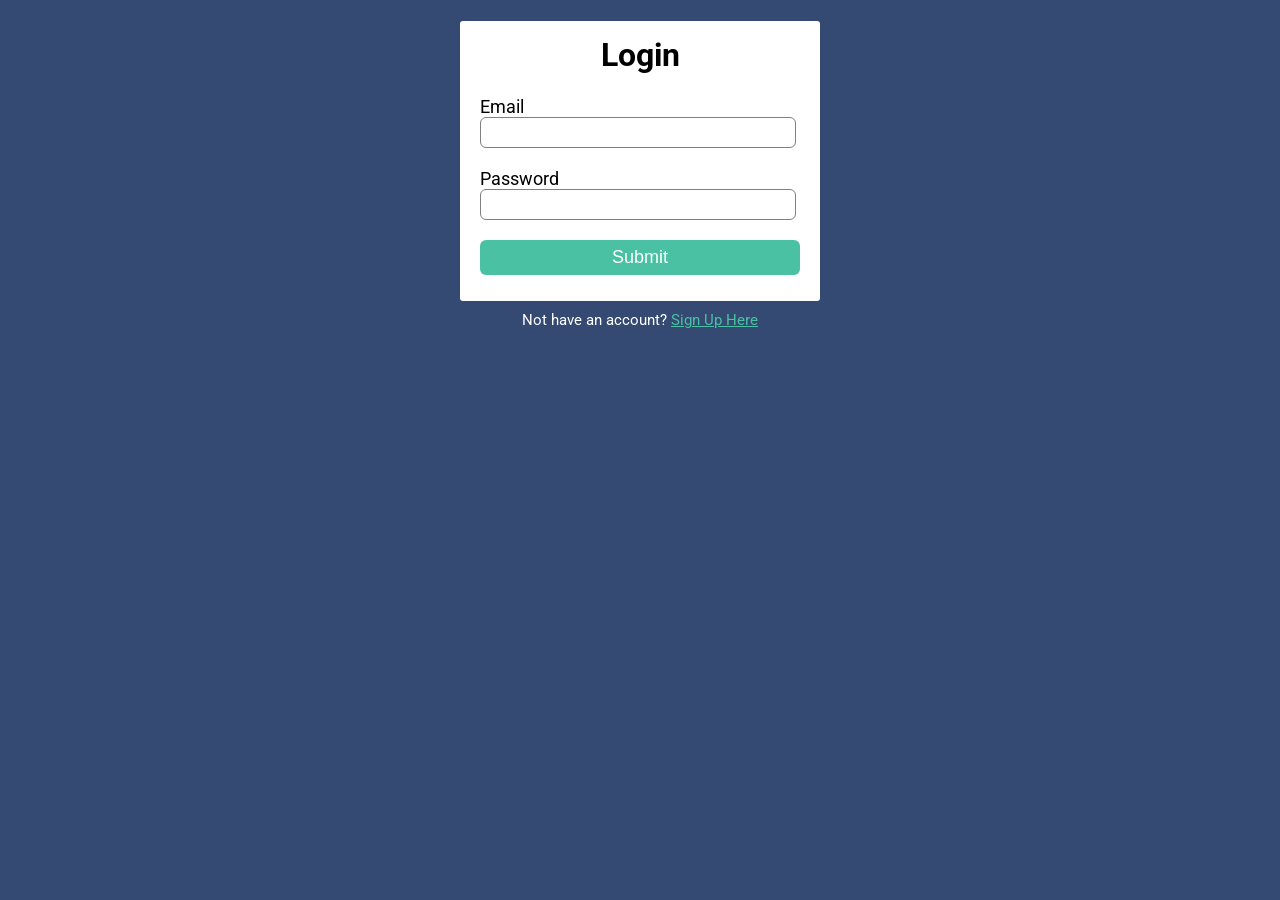
<file: src/views/layouts/spotify-1/log/log.html>
<!DOCTYPE html>
<html lang="en">
  <head>
    <title>Login | By Code Info</title>
    <link rel="stylesheet" href="style.css" />
    <link
      href="https://fonts.googleapis.com/css2?family=Roboto:wght@300&display=swap"
      rel="stylesheet"
    />
  </head>
  <body>
    <div class="login-box">
      <h1>Login</h1>
      <form>
        <label>Email</label>
        <input type="email" placeholder="" />
        <label>Password</label>
        <input type="password" placeholder="" />
        <input type="button" value="Submit" />
      </form>
    </div>
    <p class="para-2">
      Not have an account? <a href="signup.html">Sign Up Here</a>
    </p>
  </body>
</html>
</file>
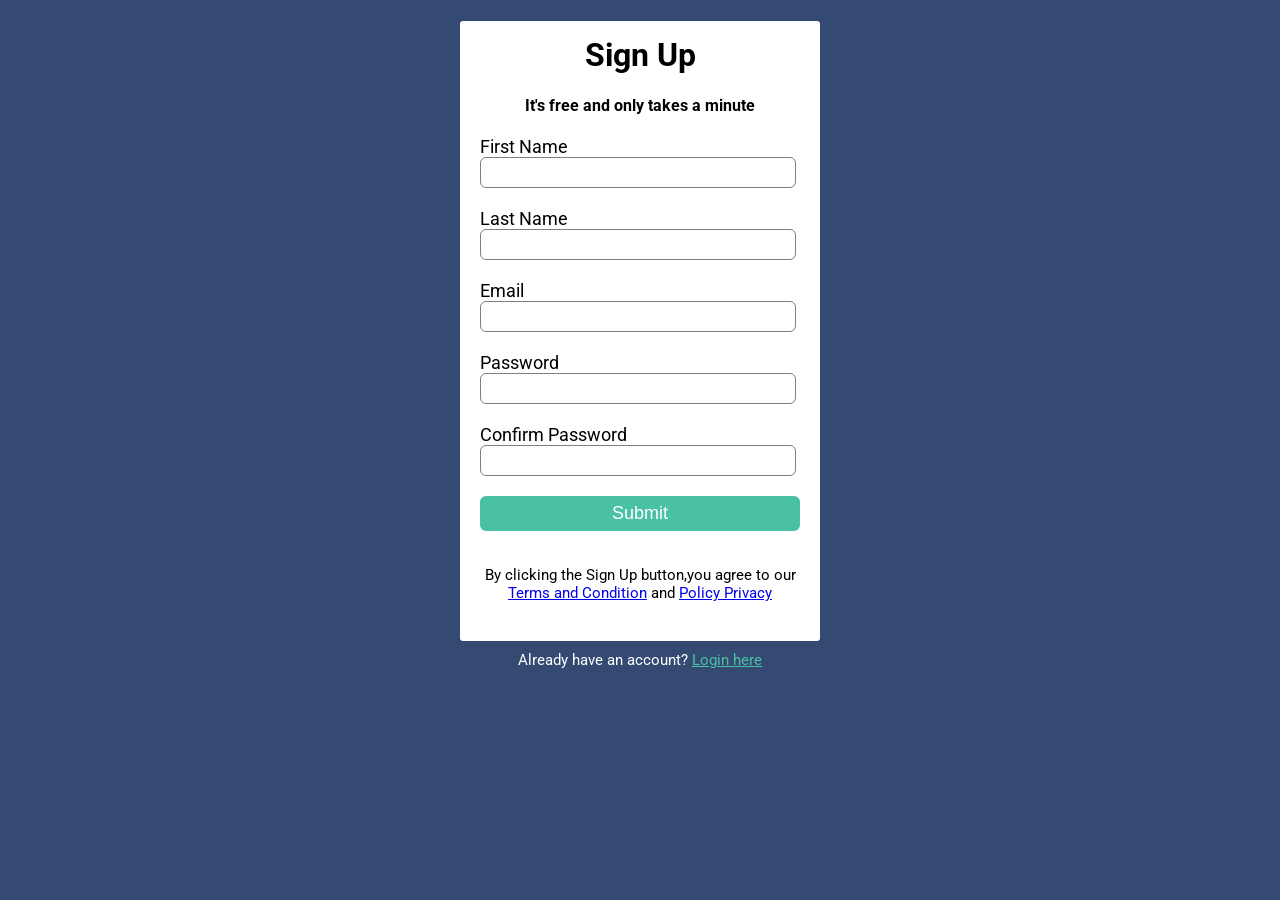
<file: src/views/layouts/spotify-1/log/sign.html>
<!DOCTYPE html>
<html lang="en">
  <head>
    <title>Sign Up | By Code Info</title>
    <link rel="stylesheet" href="style.css" />
    <link
      href="https://fonts.googleapis.com/css2?family=Roboto:wght@300&display=swap"
      rel="stylesheet"
    />
  </head>
  <body>
    <div class="signup-box">
      <h1>Sign Up</h1>
      <h4>It's free and only takes a minute</h4>
      <form>
        <label>First Name</label>
        <input type="text" placeholder="" />
        <label>Last Name</label>
        <input type="text" placeholder="" />
        <label>Email</label>
        <input type="email" placeholder="" />
        <label>Password</label>
        <input type="password" placeholder="" />
        <label>Confirm Password</label>
        <input type="password" placeholder="" />
        <input type="button" value="Submit" />
      </form>
      <p>
        By clicking the Sign Up button,you agree to our <br />
        <a href="#">Terms and Condition</a> and <a href="#">Policy Privacy</a>
      </p>
    </div>
    <p class="para-2">
      Already have an account? <a href="login.html">Login here</a>
    </p>
  </body>
</html>
</file>
<file: src/views/layouts/spotify-1/log/style.css>
body {
  background-color: #344a72;
  font-family: "Roboto", sans-serif;
}

.signup-box {
  width: 360px;
  height: 620px;
  margin: auto;
  background-color: white;
  border-radius: 3px;
}

.login-box {
  width: 360px;
  height: 280px;
  margin: auto;
  border-radius: 3px;
  background-color: white;
}

h1 {
  text-align: center;
  padding-top: 15px;
}

h4 {
  text-align: center;
}

form {
  width: 300px;
  margin-left: 20px;
}

form label {
  display: flex;
  margin-top: 20px;
  font-size: 18px;
}

form input {
  width: 100%;
  padding: 7px;
  border: none;
  border: 1px solid gray;
  border-radius: 6px;
  outline: none;
}
input[type="button"] {
  width: 320px;
  height: 35px;
  margin-top: 20px;
  border: none;
  background-color: #49c1a2;
  color: white;
  font-size: 18px;
}
p {
  text-align: center;
  padding-top: 20px;
  font-size: 15px;
}
.para-2 {
  text-align: center;
  color: white;
  font-size: 15px;
  margin-top: -10px;
}
.para-2 a {
  color: #49c1a2;
}
</file>
